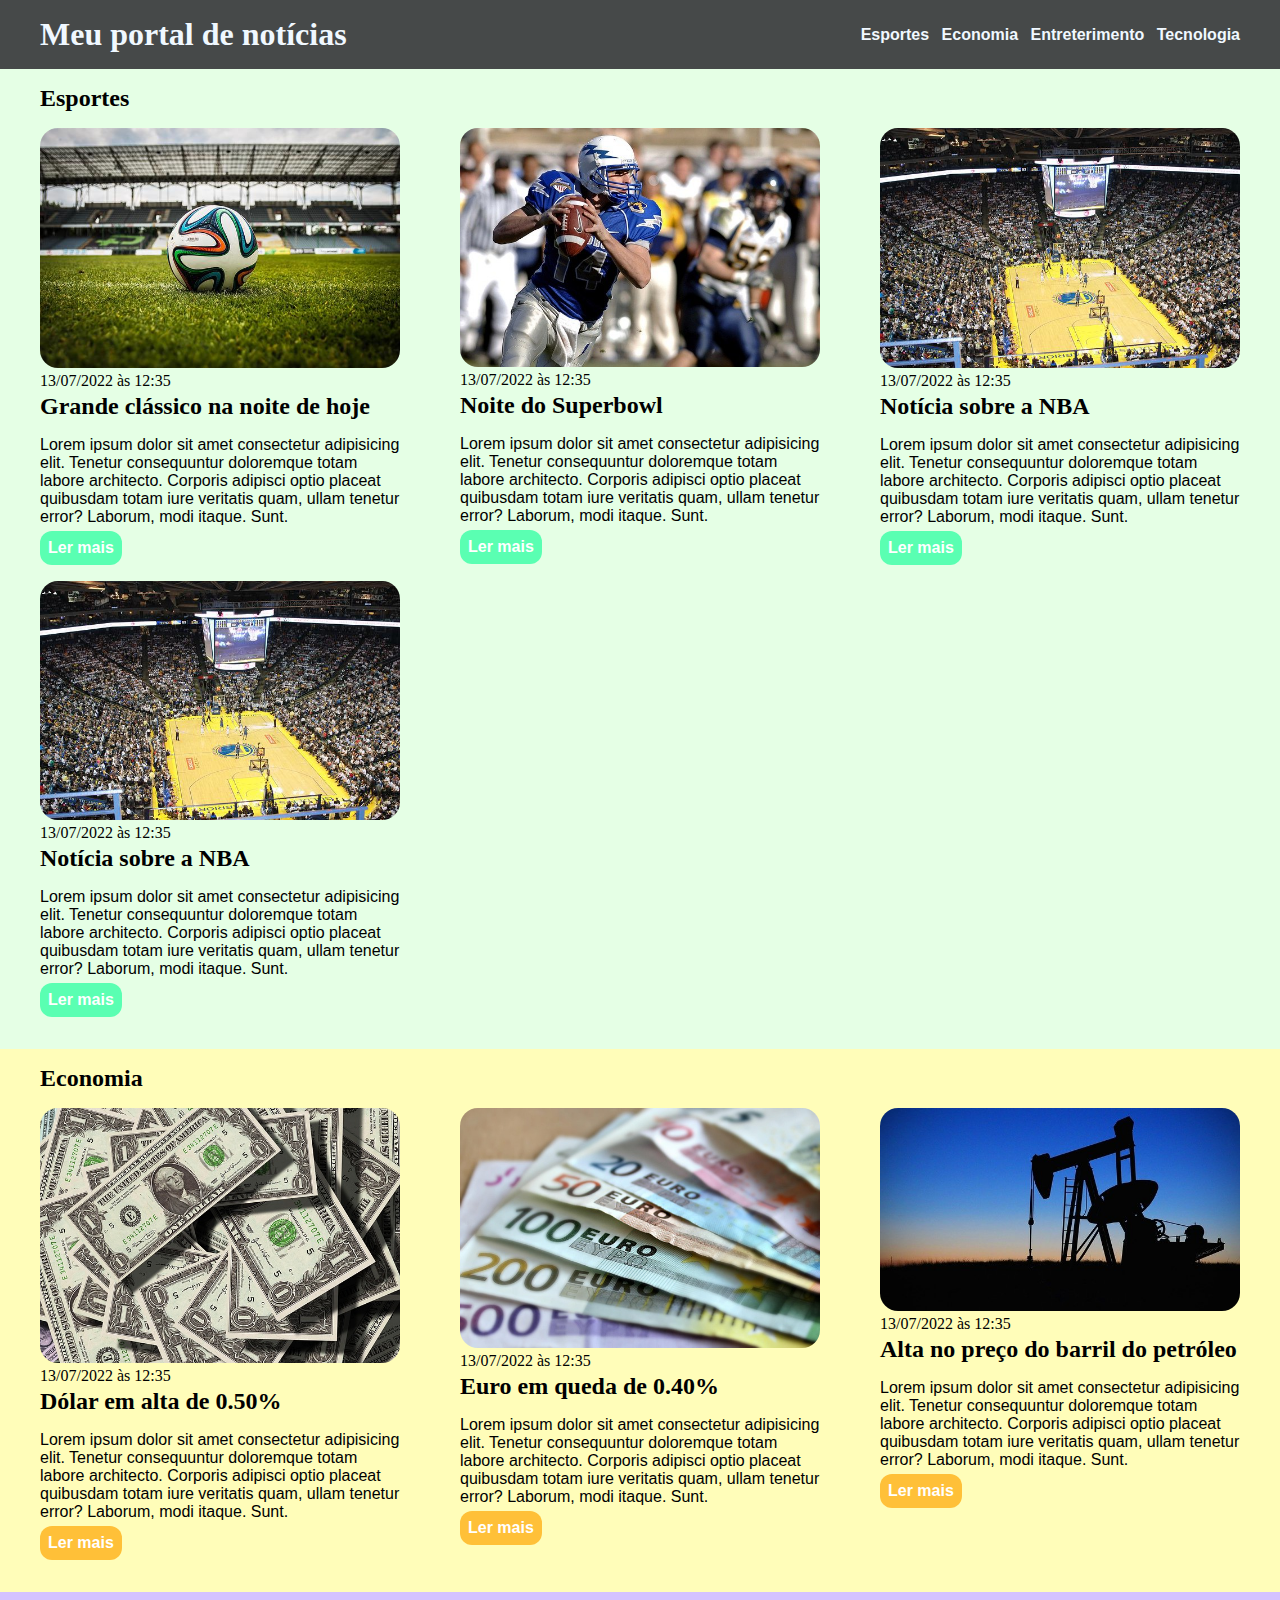
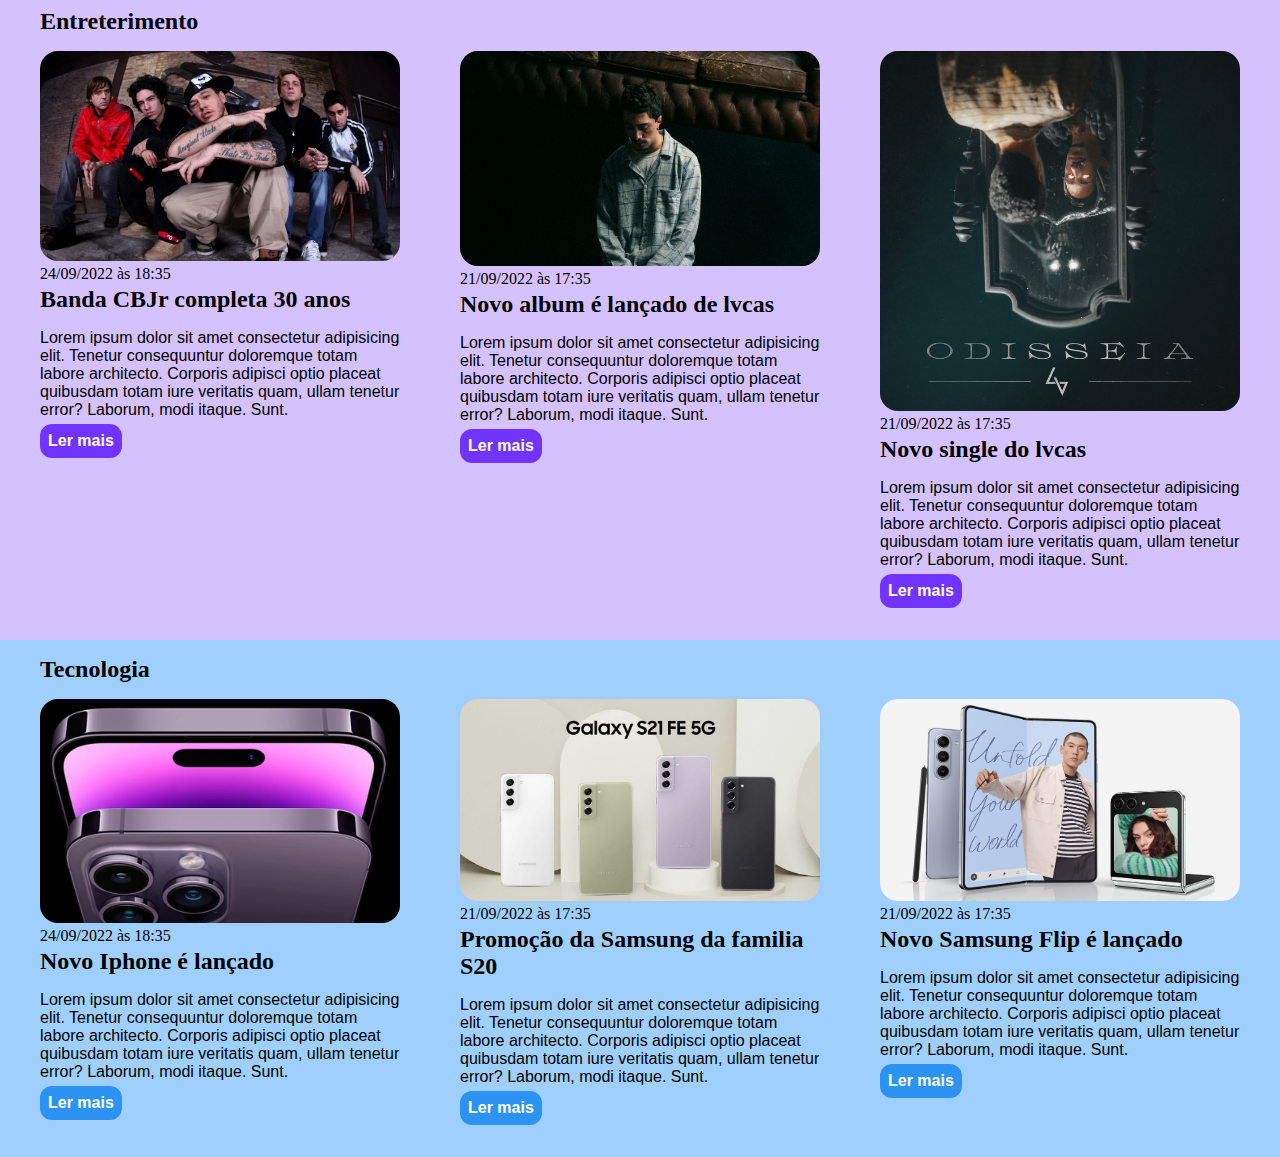
<file: css/index.html>
<!DOCTYPE html>
<html lang="pt-BR">
<head>
    <meta charset="UTF-8">
    <meta http-equiv="X-UA-Compatible" content="IE=edge">
    <meta name="viewport" content="width=device-width, initial-scale=1.0">
    <title>Meu portal de notícias</title>
    <link rel="stylesheet" href="./main.css" />
    
</head>
<body>
    <header>
        <div class="container">
            <h1>Meu portal de notícias</h1>
        <nav>
            <ul>
                <li>
                    <a href="#Sport" title="Ir para a seção de esportes">Esportes</a>
                </li>
                <li>
                    <a href="#Economy" title="Ir para a seção de notícias">Economia</a>
                </li>
                <li>
                    <a href="#Entreterimento" title="Ir para a seção de entreterimento">Entreterimento</a>
                </li>
                <li>
                    <a href="#Tecnologia" title="Ir para a seção de tecnologia">Tecnologia</a>
                </li>
            </ul>
        </nav>
    </div>
    </header>
    <section id="Sport">
        <div class="container">
            <h2>Esportes</h2>
        <div class="article">
            <article>
                <img src="./imagens/futebol.jpg" alt="Bola de futebol no gramado" />
                <header>
                    <time>13/07/2022 às 12:35</time>
                </header>
                <h3>Grande clássico na noite de hoje</h3>
                <p>
                    Lorem ipsum dolor sit amet consectetur adipisicing elit. Tenetur consequuntur doloremque totam labore architecto. Corporis adipisci optio placeat quibusdam totam iure veritatis quam, ullam tenetur error? Laborum, modi itaque. Sunt.
                </p>
                <a href="#" title="Leia a notícia completa">Ler mais</a>
            </article>
            <article>
                <img src="./imagens/futebol-americano.jpg" alt="Jogador de futebol americano correndo com a bola na mão" />
                <header>
                    <time>13/07/2022 às 12:35</time>
                </header>
                <h3>Noite do Superbowl</h3>
                <p>
                    Lorem ipsum dolor sit amet consectetur adipisicing elit. Tenetur consequuntur doloremque totam labore architecto. Corporis adipisci optio placeat quibusdam totam iure veritatis quam, ullam tenetur error? Laborum, modi itaque. Sunt.
                </p>
                <a href="#" title="Leia a notícia completa">Ler mais</a>
            </article>
            <article>
                <img src="./imagens/basquete.jpg" title="Vista aérea de uma quadra de basquete" />
                <header>
                    <time>13/07/2022 às 12:35</time>
                </header>
                <h3>Notícia sobre a NBA</h3>
                <p>
                    Lorem ipsum dolor sit amet consectetur adipisicing elit. Tenetur consequuntur doloremque totam labore architecto. Corporis adipisci optio placeat quibusdam totam iure veritatis quam, ullam tenetur error? Laborum, modi itaque. Sunt.
                </p>
                <a href="#" title="Leia a notícia completa">Ler mais</a>
            </article>
            <article>
                <img src="./imagens/basquete.jpg" title="Vista aérea de uma quadra de basquete" />
                <header>
                    <time>13/07/2022 às 12:35</time>
                </header>
                <h3>Notícia sobre a NBA</h3>
                <p>
                    Lorem ipsum dolor sit amet consectetur adipisicing elit. Tenetur consequuntur doloremque totam labore architecto. Corporis adipisci optio placeat quibusdam totam iure veritatis quam, ullam tenetur error? Laborum, modi itaque. Sunt.
                </p>
                <a href="#" title="Leia a notícia completa">Ler mais</a>
            </article>
        </div>
        </div>
    </section>
    <section id="Economy">
        <div class="container">
                <h2>Economia</h2>
            <div class="article">
                <article>
                    <img src="./imagens/dolares.jpg" alt="Muitos dólares" />
                    <header>
                        <time>13/07/2022 às 12:35</time>
                    </header>
                    <h3>Dólar em alta de 0.50%</h3>
                    <p>
                        Lorem ipsum dolor sit amet consectetur adipisicing elit. Tenetur consequuntur doloremque totam labore architecto. Corporis adipisci optio placeat quibusdam totam iure veritatis quam, ullam tenetur error? Laborum, modi itaque. Sunt.
                    </p>
                    <a href="#" title="Leia a notícia completa">Ler mais</a>
                </article>
                <article>
                    <img src="./imagens/euro.jpg" alt="Várias notas de euro" />
                    <header>
                        <time>13/07/2022 às 12:35</time>
                    </header>
                    <h3>Euro em queda de 0.40%</h3>
                    <p>
                        Lorem ipsum dolor sit amet consectetur adipisicing elit. Tenetur consequuntur doloremque totam labore architecto. Corporis adipisci optio placeat quibusdam totam iure veritatis quam, ullam tenetur error? Laborum, modi itaque. Sunt.
                    </p>
                    <a href="#" title="Leia a notícia completa">Ler mais</a>
                </article>
                <article>
                    <img src="./imagens/petroleo.jpg" alt="Extração de petróleo" />
                    <header>
                        <time>13/07/2022 às 12:35</time>
                    </header>
                    <h3>Alta no preço do barril do petróleo</h3>
                    <p>
                        Lorem ipsum dolor sit amet consectetur adipisicing elit. Tenetur consequuntur doloremque totam labore architecto. Corporis adipisci optio placeat quibusdam totam iure veritatis quam, ullam tenetur error? Laborum, modi itaque. Sunt.
                    </p>
                    <a href="#" title="Leia a notícia completa">Ler mais</a>
                </article>
            </div>
        </div>
    </section>
    <section id="Entreterimento">
        <div class="container">
                <h2>Entreterimento</h2>
            <div class="article">
                <article>
                    <img src="./imagens/chorao.jpg" alt="Banda Charlie Brown Jr" />
                    <header>
                        <time>24/09/2022 às 18:35</time>
                    </header>
                    <h3>Banda CBJr completa 30 anos</h3>
                    <p>
                        Lorem ipsum dolor sit amet consectetur adipisicing elit. Tenetur consequuntur doloremque totam labore architecto. Corporis adipisci optio placeat quibusdam totam iure veritatis quam, ullam tenetur error? Laborum, modi itaque. Sunt.
                    </p>
                    <a href="#" title="Leia a notícia completa">Ler mais</a>
                </article>
                <article>
                    <img src="./imagens/Lu.png" alt="Novo album lvcas" />
                    <header>
                        <time>21/09/2022 às 17:35</time>
                    </header>
                    <h3>Novo album é lançado de lvcas</h3>
                    <p>
                        Lorem ipsum dolor sit amet consectetur adipisicing elit. Tenetur consequuntur doloremque totam labore architecto. Corporis adipisci optio placeat quibusdam totam iure veritatis quam, ullam tenetur error? Laborum, modi itaque. Sunt.
                    </p>
                    <a href="#" title="Leia a notícia completa">Ler mais</a>
                </article>
                <article>
                    <img src="./imagens/lv.jpg" alt="Single lvcas" />
                    <header>
                        <time>21/09/2022 às 17:35</time>
                    </header>
                    <h3>Novo single do lvcas</h3>
                    <p>
                        Lorem ipsum dolor sit amet consectetur adipisicing elit. Tenetur consequuntur doloremque totam labore architecto. Corporis adipisci optio placeat quibusdam totam iure veritatis quam, ullam tenetur error? Laborum, modi itaque. Sunt.
                    </p>
                    <a href="#" title="Leia a notícia completa">Ler mais</a>
                </article>
            </div>
        </div>
    </section>
    <section id="Tecnologia">
        <div class="container">
                <h2>Tecnologia</h2>
            <div class="article">
                <article>
                    <img src="./imagens/iphone.webp" alt="Celular Iphone 15" />
                    <header>
                        <time>24/09/2022 às 18:35</time>
                    </header>
                    <h3>Novo Iphone é lançado</h3>
                    <p>
                        Lorem ipsum dolor sit amet consectetur adipisicing elit. Tenetur consequuntur doloremque totam labore architecto. Corporis adipisci optio placeat quibusdam totam iure veritatis quam, ullam tenetur error? Laborum, modi itaque. Sunt.
                    </p>
                    <a href="#" title="Leia a notícia completa">Ler mais</a>
                </article>
                <article>
                    <img src="./imagens/san.jpeg" alt="Celular Samsung S21" />
                    <header>
                        <time>21/09/2022 às 17:35</time>
                    </header>
                    <h3>Promoção da Samsung da familia S20</h3>
                    <p>
                        Lorem ipsum dolor sit amet consectetur adipisicing elit. Tenetur consequuntur doloremque totam labore architecto. Corporis adipisci optio placeat quibusdam totam iure veritatis quam, ullam tenetur error? Laborum, modi itaque. Sunt.
                    </p>
                    <a href="#" title="Leia a notícia completa">Ler mais</a>
                </article>
                <article>
                    <img src="./imagens/flip.jpg" alt="Celular Samsung flip5" />
                    <header>
                        <time>21/09/2022 às 17:35</time>
                    </header>
                    <h3>Novo Samsung Flip é lançado</h3>
                    <p>
                        Lorem ipsum dolor sit amet consectetur adipisicing elit. Tenetur consequuntur doloremque totam labore architecto. Corporis adipisci optio placeat quibusdam totam iure veritatis quam, ullam tenetur error? Laborum, modi itaque. Sunt.
                    </p>
                    <a href="#" title="Leia a notícia completa">Ler mais</a>
                </article>
            </div>
        </div>
    </section>
</body>
</html>
</file>
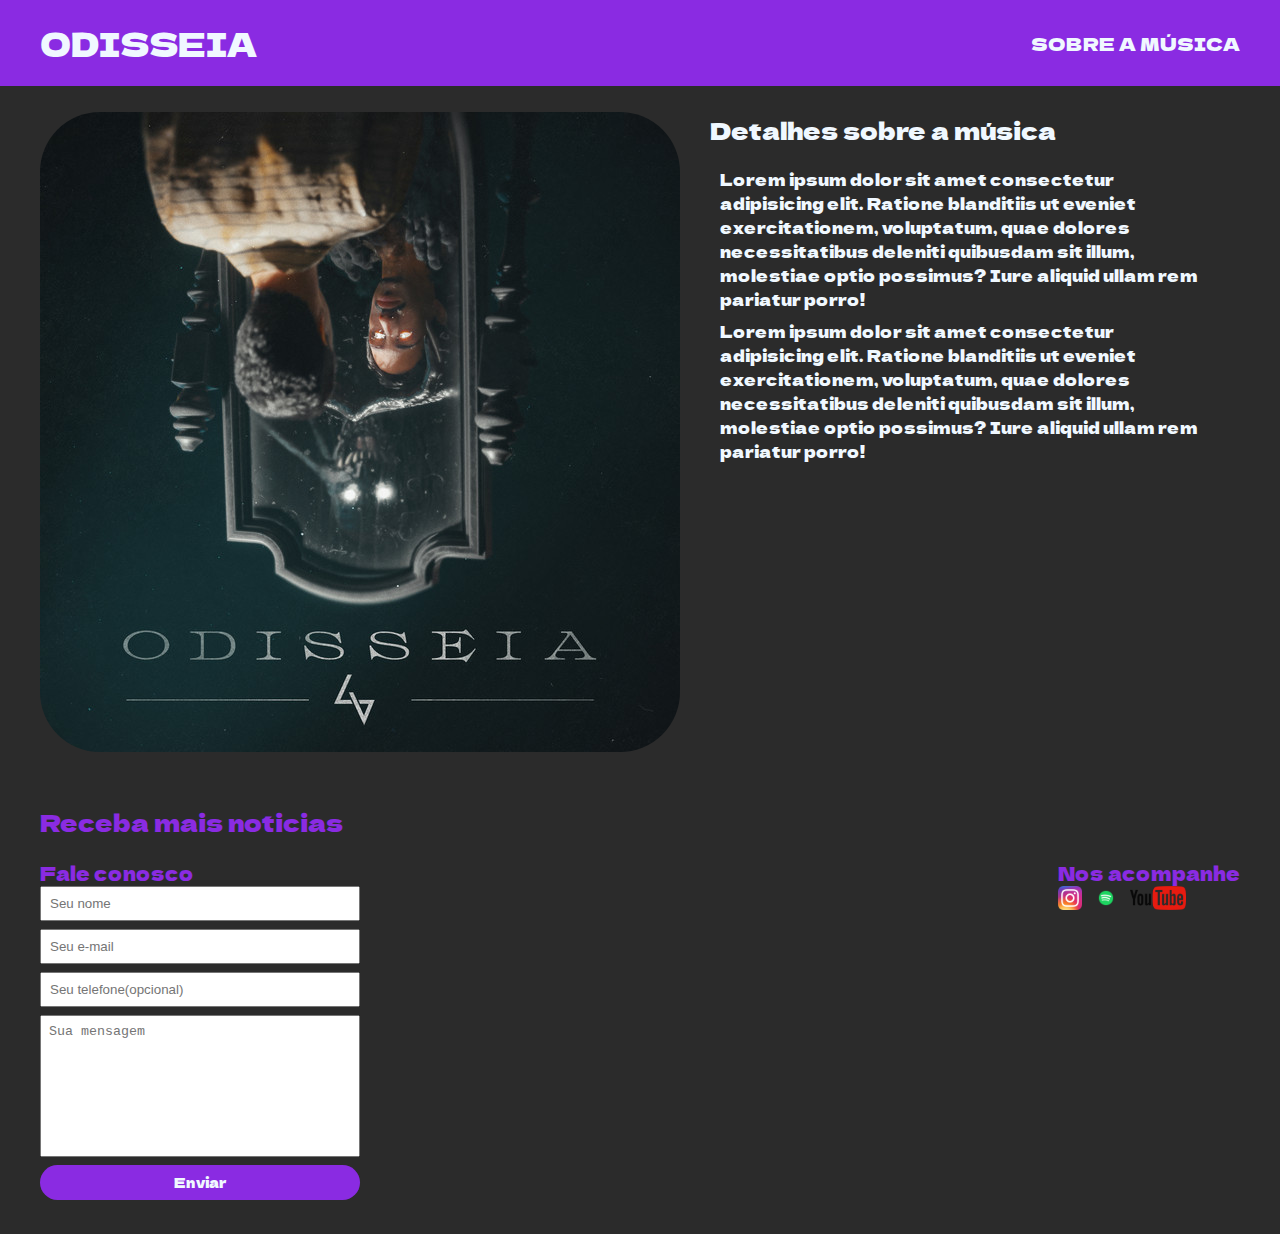
<file: Lucas/index.html>
<!DOCTYPE html>
<html lang="en">
<head>
    <meta charset="UTF-8">
    <meta name="viewport" content="width=device-width, initial-scale=1.0">
    <title>Document</title>
    <link rel="stylesheet" href="./main.css">
    <link rel="preconnect" href="https://fonts.googleapis.com">
    <link rel="preconnect" href="https://fonts.gstatic.com" crossorigin>
    <link href="https://fonts.googleapis.com/css2?family=Bungee&family=Dela+Gothic+One&family=Pixelify+Sans&family=Roboto:wght@300;400&display=swap" rel="stylesheet">
</head>
<body>
    <header>
        <div class="container">
            <h1>ODISSEIA</h1>
            <nav>
                <ul>
                    <li>
                        <a href="#about">SOBRE A MÚSICA</a>
                    </li>
                </ul>
            </nav>
        </div>
    </header>
    <section id="about" class="isso">
        <div class="container">
            <img class="lucas" src="./imagens/lv.jpg" alt="Foto albúm Odisseia">
            <div >
                <h2>Detalhes sobre a música</h2>
                <p>
                    Lorem ipsum dolor sit amet consectetur adipisicing elit. Ratione blanditiis ut eveniet exercitationem, voluptatum, quae dolores necessitatibus deleniti quibusdam sit illum, molestiae optio possimus? Iure aliquid ullam rem pariatur porro!
                </p>
                <p>
                    Lorem ipsum dolor sit amet consectetur adipisicing elit. Ratione blanditiis ut eveniet exercitationem, voluptatum, quae dolores necessitatibus deleniti quibusdam sit illum, molestiae optio possimus? Iure aliquid ullam rem pariatur porro!
                </p>
            </div>
        </div>
    </section>
    <section id="contact">
        <div class="container">
            <h2>Receba mais noticias</h2>
            <div class="contact-methods">
                <div>
                    <h3>Fale conosco</h3>
                    <form>
                        <input type="text" placeholder="Seu nome" required>
                        <input type="email" placeholder="Seu e-mail" required>
                        <input type="tel" placeholder="Seu telefone(opcional)">
                        <textarea placeholder="Sua mensagem" required></textarea>
                        <button type="submit">Enviar</button>
                    </form>
                </div>
                <div>
                    <h3>Nos acompanhe</h3>
                    <ul class = "rede">
                        <li>
                            <a href="https://www.instagram.com/lucasinutilismo/" title="Siga-nos no Instagram">
                                <img src="./imagens/instagram.png" alt="Logo Instagram">
                            </a>
                        </li>
                        <li>
                            <a href="https://open.spotify.com/intl-pt/track/00zkP499TJg8JboiVE10Rg?si=7609e8d85d0c4c41" title="Siga-nos no Facebook">
                                <img src="./imagens/spo.webp" alt="Logo Facebook">
                            </a>
                        </li>
                        <li>
                            <a href="https://www.youtube.com/@LVCASMUSICA" title="Visite nosso canal no Youtube">
                                <img src="./imagens/youtube.png" alt="Logo youtube">
                            </a>
                        </li>
                    </ul>
                </div>
            </div>
        </div>
    </section>
</body>
</html>
</file>
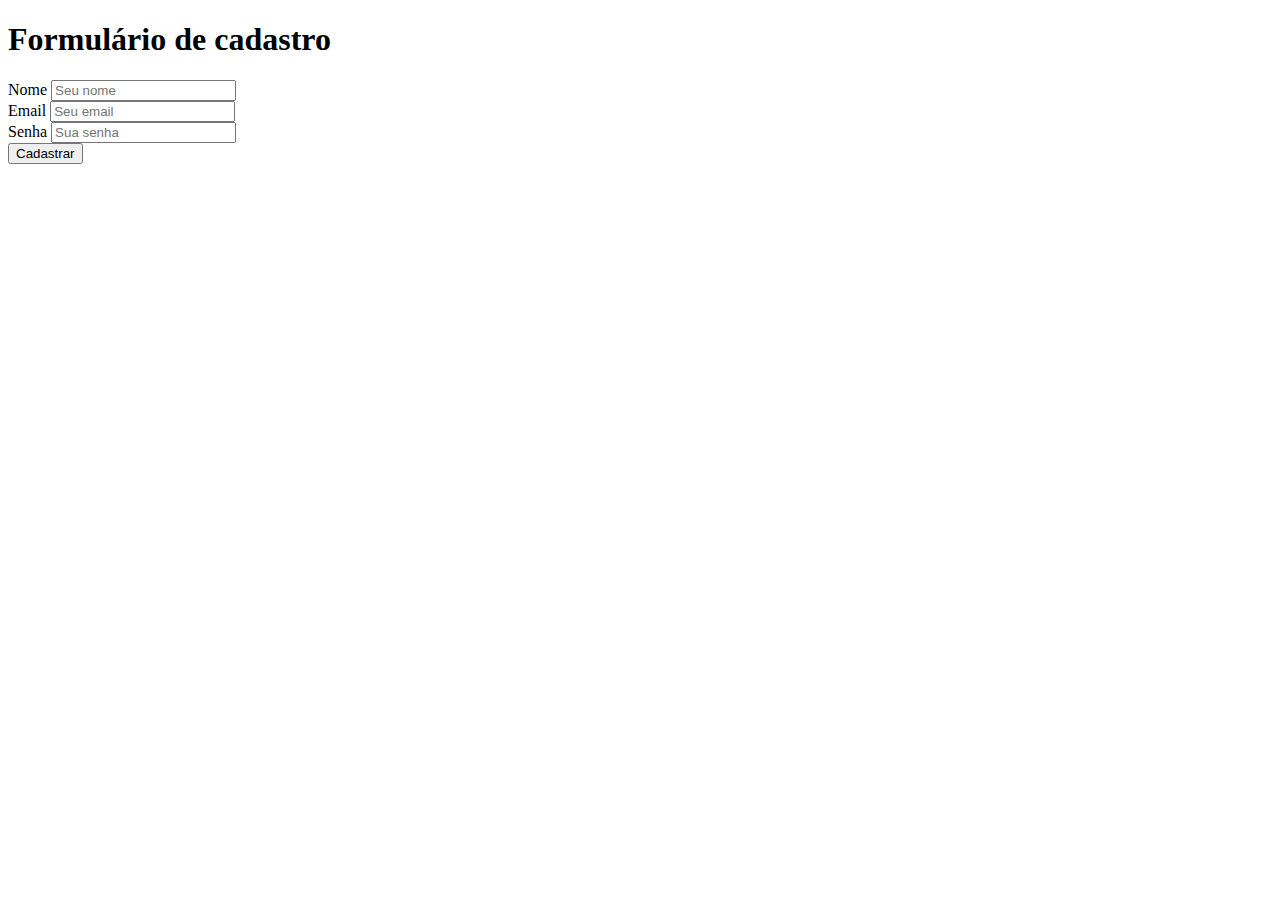
<file: exercicio_ebac.html>
<!DOCTYPE html>
<html lang="en">
<head>
    <meta charset="UTF-8">
    <meta name="viewport" content="width=device-width, initial-scale=1.0">
    <title>Document</title>
</head>
<body>
    <h1>Formulário de cadastro</h1>
    <form>
        <label for="nome">Nome</label>
        <input id="nome" type="text" placeholder="Seu nome"/> <br />
        <label for="email">Email</label>
        <input id="email" type="email" placeholder="Seu email"/> <br />
        <label for="senha">Senha</label>
        <input id="senha" type="password" placeholder="Sua senha"/> <br />
        <button type="submit">Cadastrar</button>
    </form>
</body>
</html>
</file>
<file: css/main.css>
* {
    box-sizing: border-box;
    padding: 0;
    margin: 0;
}

body > header {
    background-color: rgb(70, 73, 73);
    padding: 16px 10px;
    color: aliceblue;
}

header .container {
    display: flex;
    align-items: center;
    justify-content: space-between;
}

header li {
    display: inline;
    font-family: Arial, Helvetica, sans-serif;
    font-weight: bold;
}

header li a{
    color: aliceblue;
    text-decoration: none;
    margin-left: 8px;
}

header li a:hover{
    text-decoration: underline;
}

.container {
    width: 1200px;
    margin: 0 auto;
}

.article {
    display: flex;
    flex-wrap: wrap;
    justify-content: space-between;
}

.article article img{
    width: 100%;
    border-radius: 18px;
}

.article article {
    width: 30%;
}
section {
    padding: 16px 20px;
}

section h2, 
.article article{
    margin-bottom: 16px;
    
}

.article article h3 {
    margin-top: 3px;
    margin-bottom: 16px;
    font-size: 24px;
}


.article article a {
    background-color: rgb(28, 100, 255);
    color: rgb(255, 255, 255);
    padding: 8px;
    display: inline-block;
    text-decoration: none;
    font-weight: bold;
    margin-top: 5px;
    font-family: 'Gill Sans', 'Gill Sans MT', Calibri, 'Trebuchet MS', sans-serif;
}

.article article a:hover {
    text-decoration: underline;
}

.article article p {
    font-family: 'Gill Sans', 'Gill Sans MT', Calibri, 'Trebuchet MS', sans-serif;
}

#Sport {
    background-color: rgba(0, 255, 0, 0.1);
}

#Sport .article article a {
    background-color: rgb(90, 255, 178);
    border-radius: 12px;
}

#Economy {
    background-color: #fffdb9;
}

#Economy .article article a {
    background-color: rgb(255, 192, 56);
    border-radius: 12px;
}

#Entreterimento {
    background-color: #d4c2ff;
}

#Entreterimento .article article a {
    background-color:#7134ff;
    border-radius: 12px;
}

#Tecnologia {
    background-color: #9fd0fd;
}

#Tecnologia .article article a {
    background-color:#2c93f3;
    border-radius: 12px;
}
</file>
<file: Lucas/main.css>
* {
    margin: 0;
    padding: 0;
    box-sizing: border-box;
}

body {
    background-color: rgb(43, 43, 43);
}

.lucas {
    border-radius: 60px;
}

header h1, section h2, section h3, form button, header{
    font-family: 'Dela Gothic One', cursive;
    font-weight: normal;
}

header nav li {
    display: inline;
    margin-left: 16px;
    font-size: 18px;
    font-family: 'Dela Gothic One', cursive;
}

header h1 {
    font-family: 'Dela Gothic One', cursive;
    font-weight: normal ;
}

header nav li a{
    color: aliceblue;
    text-decoration: none;
}

header .container, section .container {
    display: flex;
    align-items: center;
    justify-content: space-between;
}

section .container {
    align-items: flex-start;
}

header{
    padding: 20px 0;
    background-color: blueviolet;
    color: aliceblue;
}

.rede img{
    height: 24px;
}

.container {
    max-width: 1200px;
    width: 100%;
    margin: 0 auto;
}

section {
    padding: 26px 0;
    color: blueviolet;
}

section h2 {
    margin-bottom: 20px;
    
}

section p {
    margin-bottom: 8px;
}

#about .container h2 {
    padding: 0 30px;
    color: aliceblue;
    font-family: 'Dela Gothic One', cursive;
}

#about .container p {
    padding: 0 40px;
    color: aliceblue;
    font-family: 'Dela Gothic One', cursive;
}

#contact .container {
    display: block;
}

.rede li {
    display: inline;
    margin-right: 8px;

}

.rede li a {
    text-decoration: none;
}

.contact-methods {
    display: flex;
    justify-content: space-between;
}

form input, form textarea, form button{
    display: block;
    width: 320px;
    margin-bottom: 8px;
    padding: 8px;
}

form textarea {
    resize: none;
    height: 142px;
}

form button {
    background-color: blueviolet;
    color: aliceblue;
    border: none;
    cursor: pointer;
    border-radius: 60px;
}

form button:hover{
    background-color: rgb(191, 122, 255);
    color: aliceblue;
    border: none;
}

input:focus, textarea:focus {
    outline-color: blueviolet;
}
</file>
